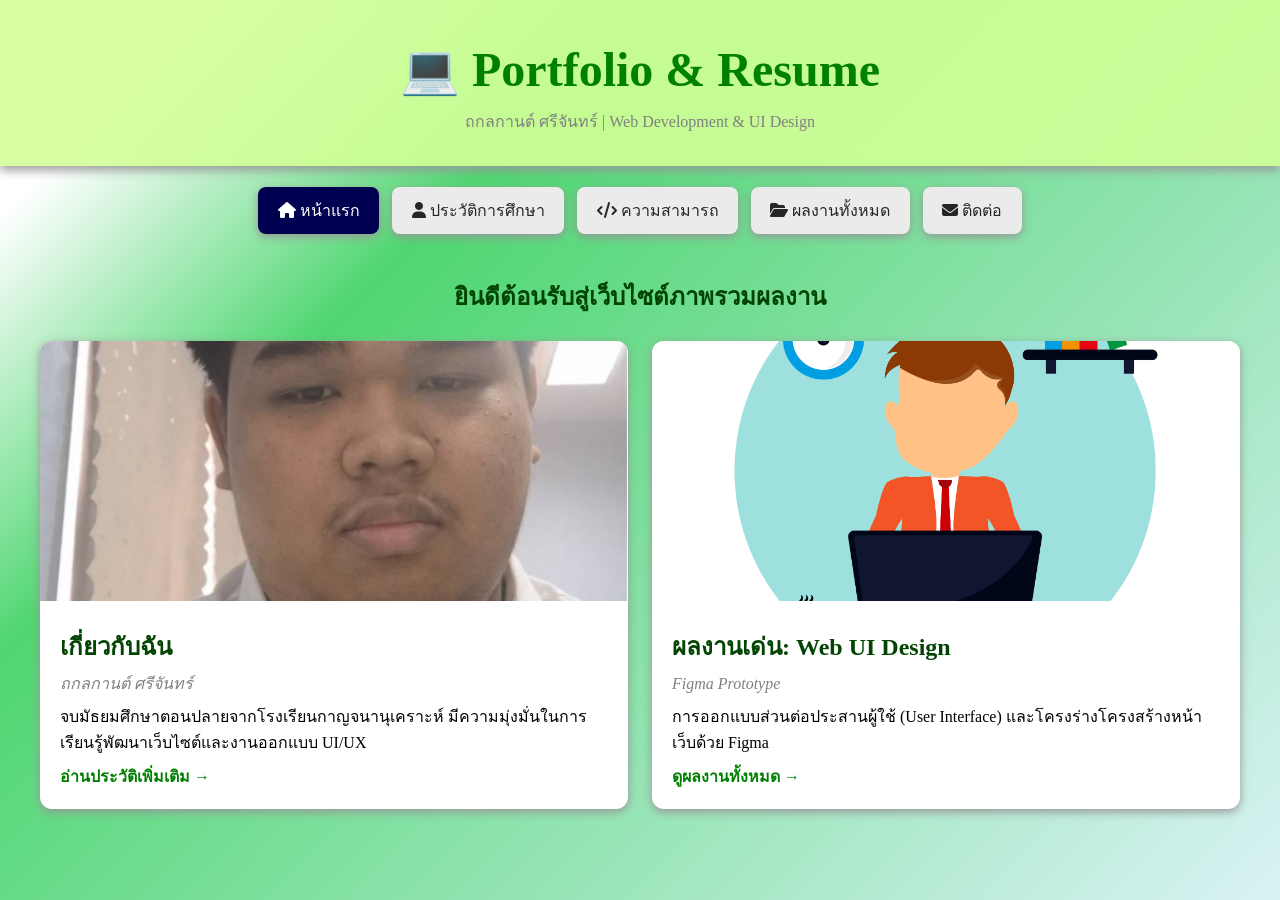
<file: index.html>
<!DOCTYPE html>
<html lang="th">
<head>
    <meta charset="UTF-8">
    <meta name="viewport" content="width=device-width, initial-scale=1.0">
    <title>หน้าแรก - แฟ้มสะสมผลงาน ถกลกานต์ ศรีจันทร์</title>
    <link rel="stylesheet" href="css/style.css">
    <link rel="stylesheet" href="https://cdnjs.cloudflare.com/ajax/libs/font-awesome/6.7.2/css/all.min.css">
</head>
<body class="theme-index">

    <header class="header">
        <div class="header-content">
            <h1 class="header-title">💻 Portfolio & Resume</h1>
            <p class="header-subtitle">ถกลกานต์ ศรีจันทร์ | Web Development & UI Design</p>
        </div>
    </header>

    <nav>
        <a href="index.html" class="active"><i class="fa-solid fa-house"></i> หน้าแรก</a>
        <a href="profile.html"><i class="fa-solid fa-user"></i> ประวัติการศึกษา</a>
        <a href="skills.html"><i class="fa-solid fa-code"></i> ความสามารถ</a>
        <a href="projects.html"><i class="fa-solid fa-folder-open"></i> ผลงานทั้งหมด</a>
        <a href="contact.html"><i class="fa-solid fa-envelope"></i> ติดต่อ</a>
    </nav>

    <main class="container">
        <h2 class="page-title">ยินดีต้อนรับสู่เว็บไซต์ภาพรวมผลงาน</h2>

        <div class="Portfo-grid">
            <!-- ส่วนเกี่ยวกับฉัน -->
            <article class="Portfo-card">
                <img src="Image/ถกลกานต์.png" alt="ถกลกานต์ ศรีจันทร์">
                <div class="Portfo-content">
                    <h2>เกี่ยวกับฉัน</h2>
                    <p class="breed">ถกลกานต์ ศรีจันทร์</p>
                    <p>จบมัธยมศึกษาตอนปลายจากโรงเรียนกาญจนานุเคราะห์ มีความมุ่งมั่นในการเรียนรู้พัฒนาเว็บไซต์และงานออกแบบ UI/UX</p>
                    <p><a href="profile.html">อ่านประวัติเพิ่มเติม &rarr;</a></p>
                </div>
            </article>

            <!-- ส่วนผลงานเด่น -->
            <article class="Portfo-card">
                <img src="Image/profile.png" alt="Web UI Design">
                <div class="Portfo-content">
                    <h2>ผลงานเด่น: Web UI Design</h2>
                    <p class="breed">Figma Prototype</p>
                    <p>การออกแบบส่วนต่อประสานผู้ใช้ (User Interface) และโครงร่างโครงสร้างหน้าเว็บด้วย Figma</p>
                    <p><a href="projects.html">ดูผลงานทั้งหมด &rarr;</a></p>
                </div>
            </article>
        </div>
    </main>
</file>
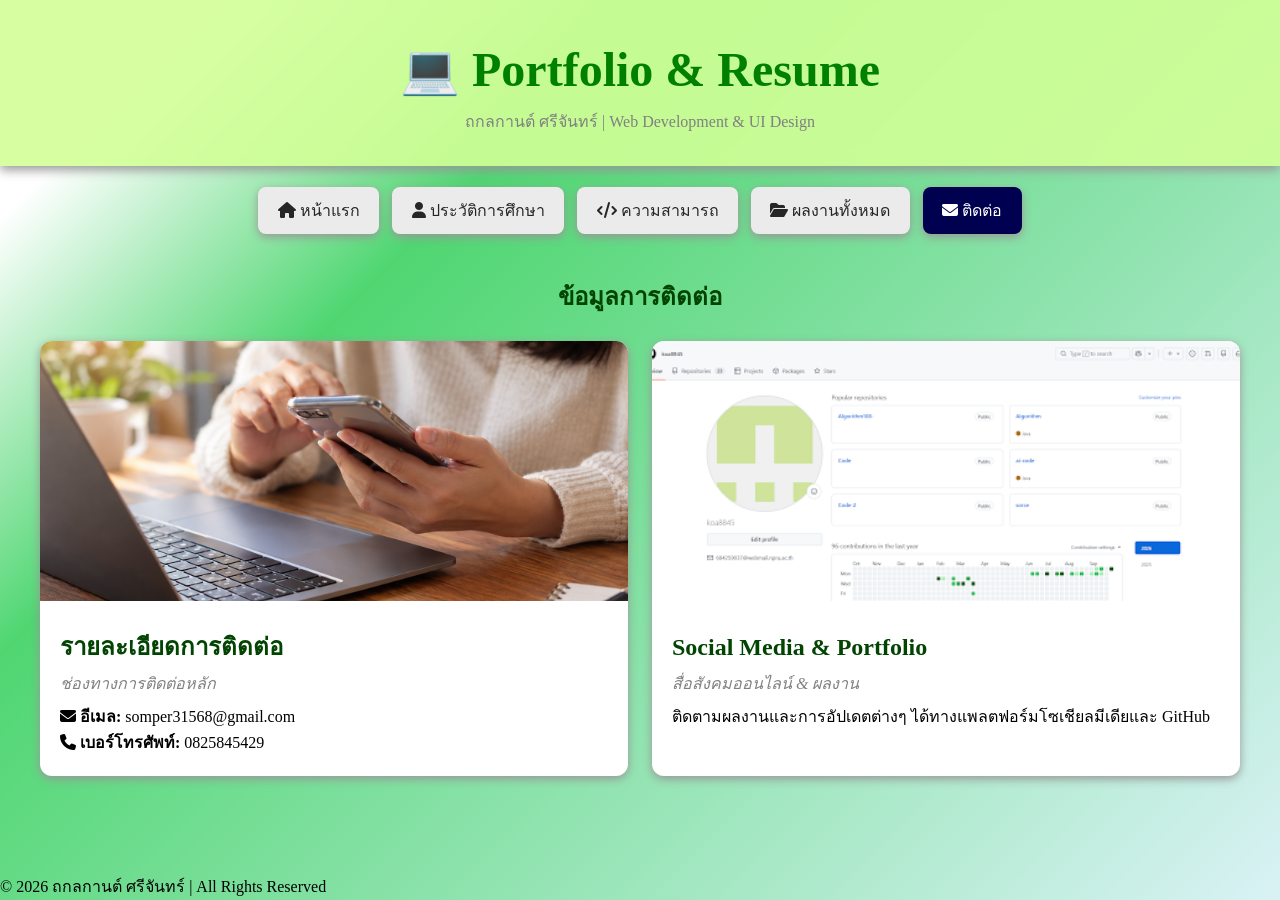
<file: contact.html>
<!DOCTYPE html>
<html lang="th">
<head>
    <meta charset="UTF-8">
    <meta name="viewport" content="width=device-width, initial-scale=1.0">
    <title>ติดต่อ - แฟ้มสะสมผลงาน ถกลกานต์ ศรีจันทร์</title>
    <link rel="stylesheet" href="css/style.css">
    <link rel="stylesheet" href="https://cdnjs.cloudflare.com/ajax/libs/font-awesome/6.7.2/css/all.min.css">
</head>
<body class="theme-contact">

    <header class="header">
        <div class="header-content">
            <h1 class="header-title">💻 Portfolio & Resume</h1>
            <p class="header-subtitle">ถกลกานต์ ศรีจันทร์ | Web Development & UI Design</p>
        </div>
    </header>

    <nav>
        <a href="index.html"><i class="fa-solid fa-house"></i> หน้าแรก</a>
        <a href="profile.html"><i class="fa-solid fa-user"></i> ประวัติการศึกษา</a>
        <a href="skills.html"><i class="fa-solid fa-code"></i> ความสามารถ</a>
        <a href="projects.html"><i class="fa-solid fa-folder-open"></i> ผลงานทั้งหมด</a>
        <a href="contact.html" class="active"><i class="fa-solid fa-envelope"></i> ติดต่อ</a>
    </nav>

    <main class="container">
        <h2 class="page-title">ข้อมูลการติดต่อ</h2>

        <div class="Portfo-grid">
            <!-- การ์ดซ้าย: รายละเอียดการติดต่อ -->
            <article class="Portfo-card">
                <img src="Image/phone.png" alt="รายละเอียดการติดต่อ">
                <div class="Portfo-content">
                    <h2>รายละเอียดการติดต่อ</h2>
                    <p class="breed">ช่องทางการติดต่อหลัก</p>
                    <p><i class="fa-solid fa-envelope"></i> <strong>อีเมล:</strong> somper31568@gmail.com</p>
                    <p><i class="fa-solid fa-phone"></i> <strong>เบอร์โทรศัพท์:</strong> 0825845429</p>
                </div>
            </article>

            <!-- การ์ดขวา: Social Media & Portfolio -->
            <article class="Portfo-card">
                <img src="Image/Social Media & Portfolio.png" alt="Social Media & Portfolio">
                <div class="Portfo-content">
                    <h2>Social Media & Portfolio</h2>
                    <p class="breed">สื่อสังคมออนไลน์ & ผลงาน</p>
                    <p>ติดตามผลงานและการอัปเดตต่างๆ ได้ทางแพลตฟอร์มโซเชียลมีเดียและ GitHub</p>
                </div>
            </article>
        </div>
    </main>

    <footer>
        <p>&copy; 2026 ถกลกานต์ ศรีจันทร์ | All Rights Reserved</p>
    </footer>

</body>
</html>
</file>
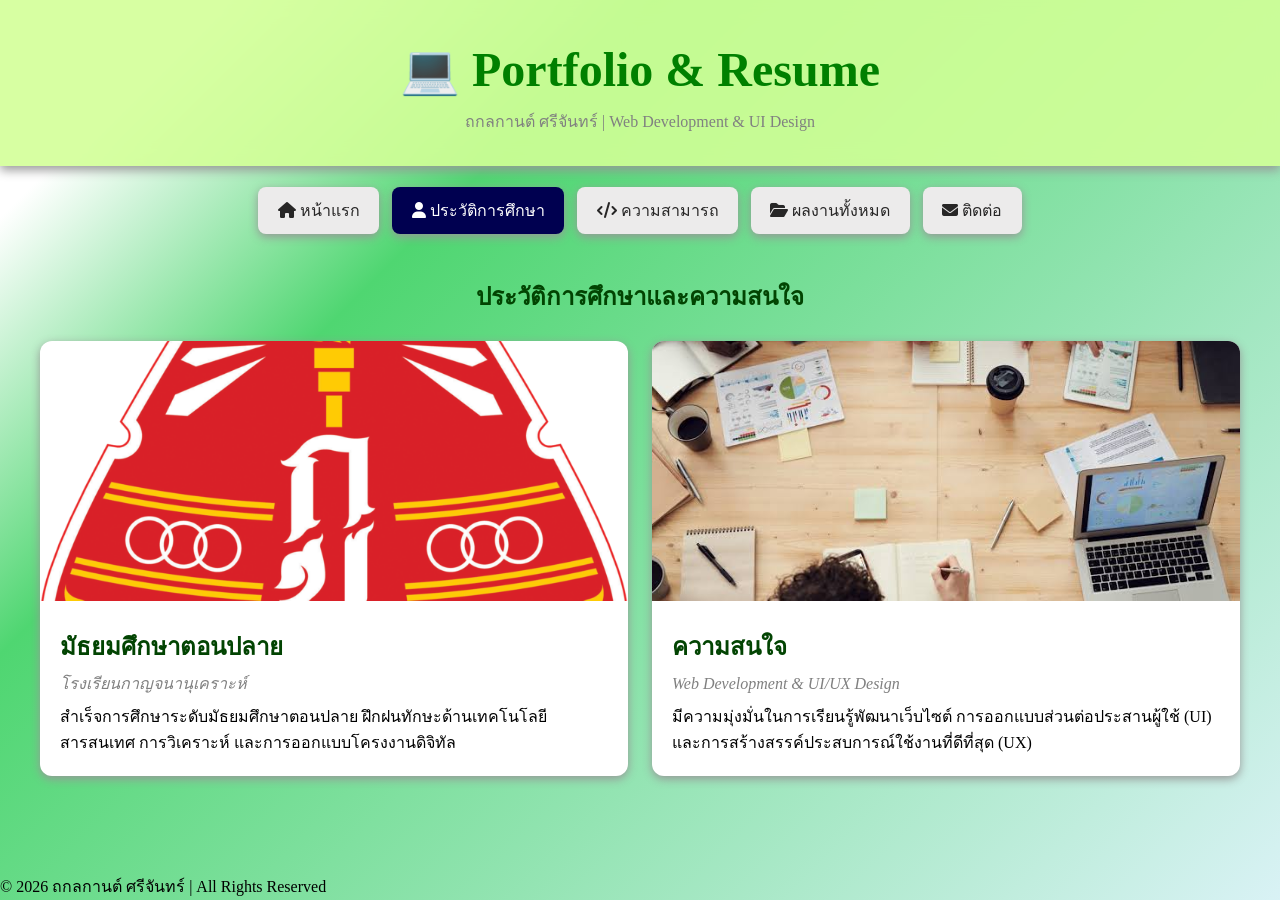
<file: profile.html>
<!DOCTYPE html>
<html lang="th">
<head>
    <meta charset="UTF-8">
    <meta name="viewport" content="width=device-width, initial-scale=1.0">
    <title>ประวัติการศึกษา - แฟ้มสะสมผลงาน ถกลกานต์ ศรีจันทร์</title>
    <link rel="stylesheet" href="css/style.css">
    <link rel="stylesheet" href="https://cdnjs.cloudflare.com/ajax/libs/font-awesome/6.7.2/css/all.min.css">
</head>
<body class="theme-profile">

    <header class="header">
        <div class="header-content">
            <h1 class="header-title">💻 Portfolio & Resume</h1>
            <p class="header-subtitle">ถกลกานต์ ศรีจันทร์ | Web Development & UI Design</p>
        </div>
    </header>

    <nav>
        <a href="index.html"><i class="fa-solid fa-house"></i> หน้าแรก</a>
        <a href="profile.html" class="active"><i class="fa-solid fa-user"></i> ประวัติการศึกษา</a>
        <a href="skills.html"><i class="fa-solid fa-code"></i> ความสามารถ</a>
        <a href="projects.html"><i class="fa-solid fa-folder-open"></i> ผลงานทั้งหมด</a>
        <a href="contact.html"><i class="fa-solid fa-envelope"></i> ติดต่อ</a>
    </nav>

    <main class="container">
        <h2 class="page-title">ประวัติการศึกษาและความสนใจ</h2>

        <div class="Portfo-grid">
            <!-- ส่วนมัธยมศึกษาตอนปลาย -->
            <article class="Portfo-card">
                <img src="Image/KN.png" alt="โรงเรียนกาญจนานุเคราะห์">
                <div class="Portfo-content">
                    <h2>มัธยมศึกษาตอนปลาย</h2>
                    <p class="breed">โรงเรียนกาญจนานุเคราะห์</p>
                    <p>สำเร็จการศึกษาระดับมัธยมศึกษาตอนปลาย ฝึกฝนทักษะด้านเทคโนโลยีสารสนเทศ การวิเคราะห์ และการออกแบบโครงงานดิจิทัล</p>
                </div>
            </article>

            <!-- ส่วนความสนใจและความมุ่งมั่น -->
            <article class="Portfo-card">
                <img src="Image/images.jpg" alt="ความสนใจและความมุ่งมั่น">
                <div class="Portfo-content">
                    <h2>ความสนใจ</h2>
                    <p class="breed">Web Development & UI/UX Design</p>
                    <p>มีความมุ่งมั่นในการเรียนรู้พัฒนาเว็บไซต์ การออกแบบส่วนต่อประสานผู้ใช้ (UI) และการสร้างสรรค์ประสบการณ์ใช้งานที่ดีที่สุด (UX)</p>
                </div>
            </article>
        </div>
    </main>

    <footer>
        <p>&copy; 2026 ถกลกานต์ ศรีจันทร์ | All Rights Reserved</p>
    </footer>

</body>
</html>
</file>
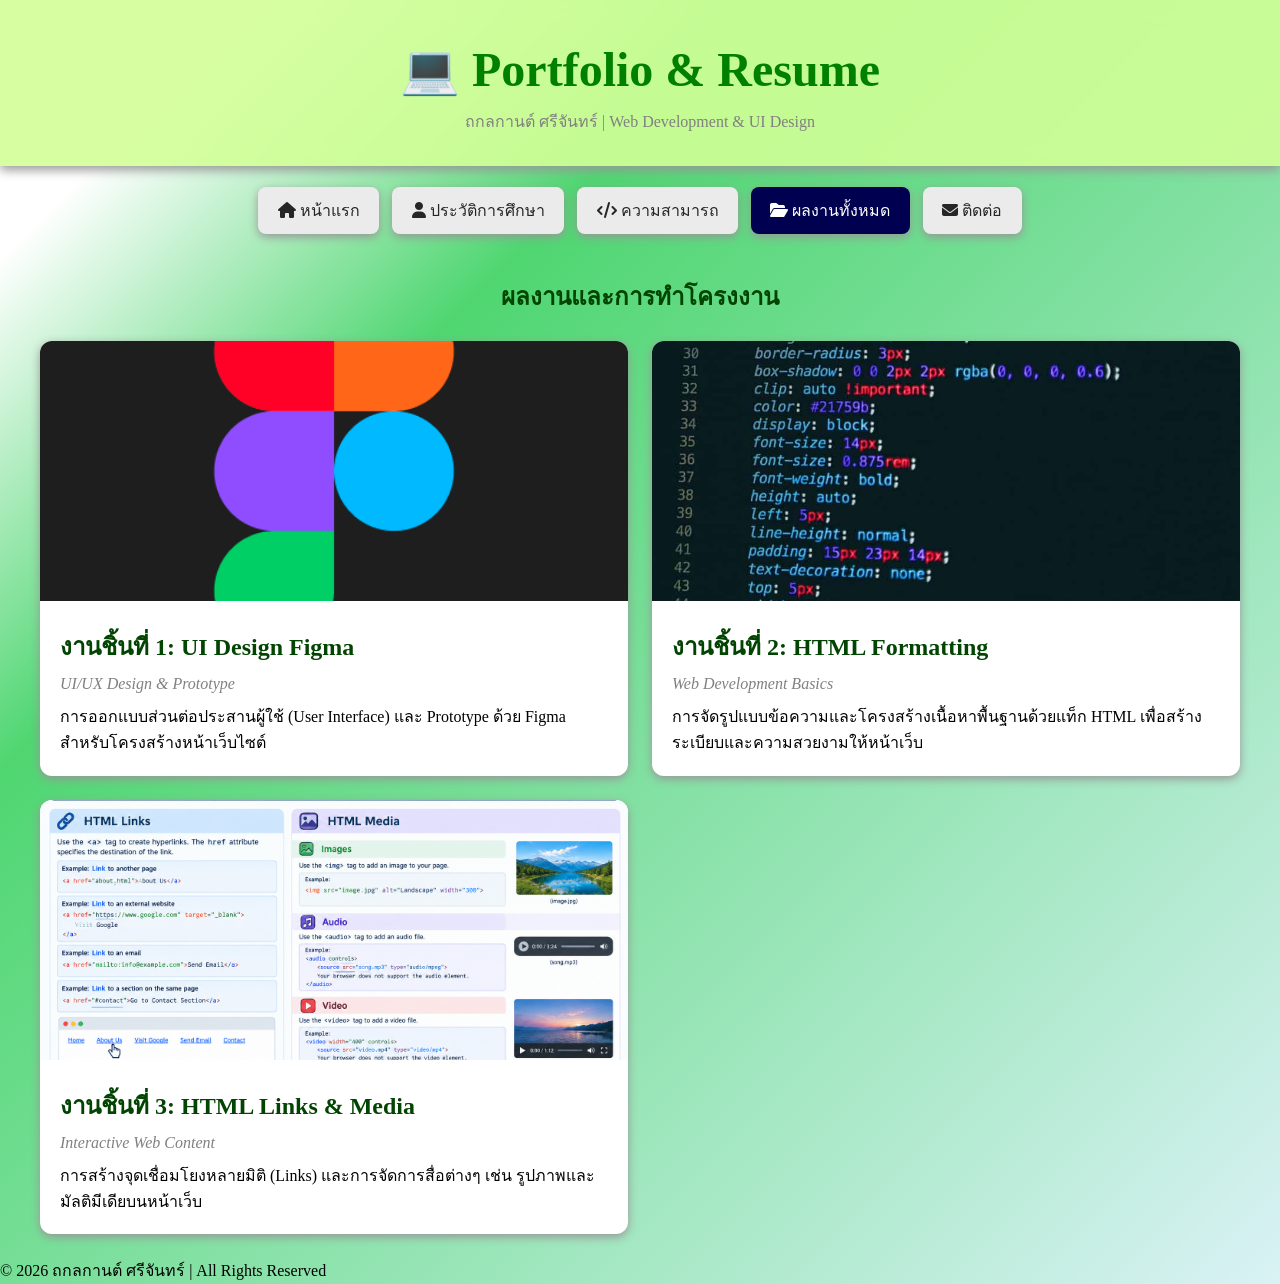
<file: projects.html>
<!DOCTYPE html>
<html lang="th">
<head>
    <meta charset="UTF-8">
    <meta name="viewport" content="width=device-width, initial-scale=1.0">
    <title>ผลงานทั้งหมด - แฟ้มสะสมผลงาน ถกลกานต์ ศรีจันทร์</title>
    <link rel="stylesheet" href="css/style.css">
    <link rel="stylesheet" href="https://cdnjs.cloudflare.com/ajax/libs/font-awesome/6.7.2/css/all.min.css">
</head>
<body class="theme-projects">

    <header class="header">
        <div class="header-content">
            <h1 class="header-title">💻 Portfolio & Resume</h1>
            <p class="header-subtitle">ถกลกานต์ ศรีจันทร์ | Web Development & UI Design</p>
        </div>
    </header>

    <nav>
        <a href="index.html"><i class="fa-solid fa-house"></i> หน้าแรก</a>
        <a href="profile.html"><i class="fa-solid fa-user"></i> ประวัติการศึกษา</a>
        <a href="skills.html"><i class="fa-solid fa-code"></i> ความสามารถ</a>
        <a href="projects.html" class="active"><i class="fa-solid fa-folder-open"></i> ผลงานทั้งหมด</a>
        <a href="contact.html"><i class="fa-solid fa-envelope"></i> ติดต่อ</a>
    </nav>

    <main class="container">
        <h2 class="page-title">ผลงานและการทำโครงงาน</h2>

        <div class="Portfo-grid">
            <!-- งานชิ้นที่ 1: UI Design Figma -->
            <article class="Portfo-card">
                <img src="Image/Figma.png" alt="UI Design Figma">
                <div class="Portfo-content">
                    <h2>งานชิ้นที่ 1: UI Design Figma</h2>
                    <p class="breed">UI/UX Design & Prototype</p>
                    <p>การออกแบบส่วนต่อประสานผู้ใช้ (User Interface) และ Prototype ด้วย Figma สำหรับโครงสร้างหน้าเว็บไซต์</p>
                </div>
            </article>

            <!-- งานชิ้นที่ 2: HTML Formatting -->
            <article class="Portfo-card">
                <img src="Image/HTML Formatting.jpg" alt="HTML Formatting">
                <div class="Portfo-content">
                    <h2>งานชิ้นที่ 2: HTML Formatting</h2>
                    <p class="breed">Web Development Basics</p>
                    <p>การจัดรูปแบบข้อความและโครงสร้างเนื้อหาพื้นฐานด้วยแท็ก HTML เพื่อสร้างระเบียบและความสวยงามให้หน้าเว็บ</p>
                </div>
            </article>

            <!-- งานชิ้นที่ 3: HTML Links & Media  -->
            <article class="Portfo-card">
                <img src="Image/HTML Links & Media.png" alt="HTML Links & Media">
                <div class="Portfo-content">
                    <h2>งานชิ้นที่ 3: HTML Links & Media</h2>
                    <p class="breed">Interactive Web Content</p>
                    <p>การสร้างจุดเชื่อมโยงหลายมิติ (Links) และการจัดการสื่อต่างๆ เช่น รูปภาพและมัลติมีเดียบนหน้าเว็บ</p>
                </div>
            </article>
        </div>
    </main>

    <footer>
        <p>&copy; 2026 ถกลกานต์ ศรีจันทร์ | All Rights Reserved</p>
    </footer>

</body>
</html>
</file>
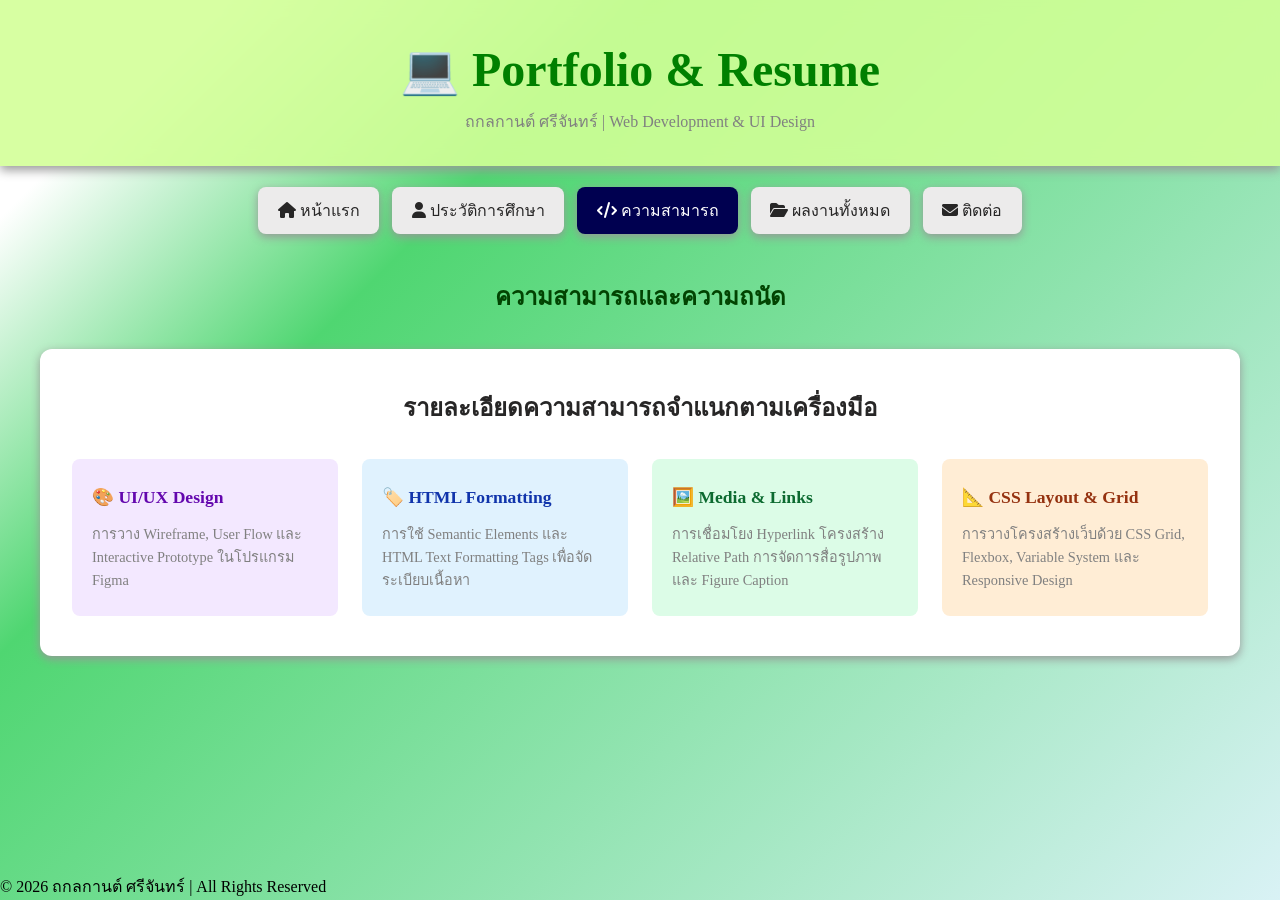
<file: skills.html>
<!DOCTYPE html>
<html lang="th">
<head>
    <meta charset="UTF-8">
    <meta name="viewport" content="width=device-width, initial-scale=1.0">
    <title>ความสามารถ - แฟ้มสะสมผลงาน ถกลกานต์ ศรีจันทร์</title>
    <!-- เชื่อมโยงไปยังไฟล์ CSS และ Font Awesome -->
    <link rel="stylesheet" href="css/style.css">
    <link rel="stylesheet" href="https://cdnjs.cloudflare.com/ajax/libs/font-awesome/6.7.2/css/all.min.css">
</head>
<body class="theme-skills">

    <header class="header">
        <div class="header-content">
            <h1 class="header-title">💻 Portfolio & Resume</h1>
            <p class="header-subtitle">ถกลกานต์ ศรีจันทร์ | Web Development & UI Design</p>
        </div>
    </header>

    <nav>
        <a href="index.html"><i class="fa-solid fa-house"></i> หน้าแรก</a>
        <a href="profile.html"><i class="fa-solid fa-user"></i> ประวัติการศึกษา</a>
        <a href="skills.html" class="active"><i class="fa-solid fa-code"></i> ความสามารถ</a>
        <a href="projects.html"><i class="fa-solid fa-folder-open"></i> ผลงานทั้งหมด</a>
        <a href="contact.html"><i class="fa-solid fa-envelope"></i> ติดต่อ</a>
    </nav>

    <main class="container">
        <h2 class="page-title">ความสามารถและความถนัด</h2>

        <section class="info-section">
            <h2 class="info-title">รายละเอียดความสามารถจำแนกตามเครื่องมือ</h2>
            <div class="info-grid">
                <article class="info-card info-purple">
                    <h3>🎨 UI/UX Design</h3>
                    <p>การวาง Wireframe, User Flow และ Interactive Prototype ในโปรแกรม Figma</p>
                </article>
                <article class="info-card info-blue">
                    <h3>🏷️ HTML Formatting</h3>
                    <p>การใช้ Semantic Elements และ HTML Text Formatting Tags เพื่อจัดระเบียบเนื้อหา</p>
                </article>
                <article class="info-card info-green">
                    <h3>🖼️ Media & Links</h3>
                    <p>การเชื่อมโยง Hyperlink โครงสร้าง Relative Path การจัดการสื่อรูปภาพ และ Figure Caption</p>
                </article>
                <article class="info-card info-orange">
                    <h3>📐 CSS Layout & Grid</h3>
                    <p>การวางโครงสร้างเว็บด้วย CSS Grid, Flexbox, Variable System และ Responsive Design</p>
                </article>
            </div>
        </section>
    </main>

    <footer>
        <p>&copy; 2026 ถกลกานต์ ศรีจันทร์ | All Rights Reserved</p>
    </footer>

</body>
</html>
</file>
<file: css/style.css>
* {
  box-sizing: border-box;
  margin: 0;
  padding: 0;
}

:root {
  /* สีหลักเว็บไซต์ */
  --primary-color: green;
  --primary-dark-color: rgb(2, 68, 2);
  --seconary-color: rgb(0, 0, 80);

  /* สีข้อความ */
  --sub-text-color: grey;
  --nav-text-color: rgb(39, 38, 38);
  --light-text-color: white;

  /* สีพื้นหลัง */
  --header-bg-color: rgb(235, 255, 217);
  --light-bg-color: white;
  --footer-bg-color: rgb(0, 107, 0);

  /* สีเงา */
  --header-shadow: 0 4px 10px rgb(151, 151, 151);
  --card-shadow: 0 3px 10px rgb(151, 151, 151);
}

html {
  scroll-behavior: smooth;
}

body {
  font-family: "Kanit", "Sarabun", "Times New Roman", Times, serif;
  line-height: 1.6;
  background: linear-gradient(
    135deg,
    white 10%,
    rgb(79, 214, 113) 30%,
    rgb(217, 242, 245) 100%
  );
  min-height: 100vh;
  display: flex;
  flex-direction: column;
}

.container {
  max-width: 1200px;
  margin: 0 auto;
  padding-horizontal: 16px;
  width: 100%;
}

/* Header */
.header {
  background-color: rgba(210, 255, 151, 0.89);
  box-shadow: var(--header-shadow);
  position: sticky;
  top: 0;
  z-index: 100;
  backdrop-filter: blur(10px);
}

.header-content {
  text-align: center;
  padding-block: 32px;
}

.header-title {
  color: var(--primary-color);
  font-size: clamp(32px, 5vw, 48px);
}

.header-subtitle {
  color: var(--sub-text-color);
}

/* Navbar */
nav {
  text-align: center;
  padding: 16px;
}

nav a {
  text-decoration: none;
  color: var(--nav-text-color);
  background: rgb(236, 235, 235);
  padding: 10.4px 19.2px;
  margin: 4.8px;
  border-radius: 8px;
  box-shadow: var(--card-shadow);
  display: inline-block;
  cursor: pointer;
  transition: transform 0.2s, box-shadow 0.3s, background-color 0.3s;
  user-select: none;
}

nav a:hover {
  transform: translateY(-5px);
  box-shadow: 0 6px 15px rgba(0, 0, 0, 0.2);
}

nav a.active {
  color: var(--light-text-color);
  background-color: var(--seconary-color);
}

/* Main Content */
main {
  flex: 1;
  padding-block: 24px;
}

.page-title {
  text-align: center;
  margin-bottom: 24px;
  color: var(--primary-dark-color);
}

.Portfo-grid {
  display: grid;
  grid-template-columns: repeat(2, 1fr);
  gap: 24px;
}

.Portfo-card {
  background-color: var(--light-bg-color);
  box-shadow: var(--card-shadow);
  border-radius: 12px;
  overflow: hidden;
  transition: transform 0.25s, box-shadow 0.25s;
}

.Portfo-card:hover {
  transform: translateY(-5px);
  box-shadow: 0 8px 20px rgba(0, 0, 0, 0.15);
}

.Portfo-card img {
  height: 260px;
  width: 100%;
  object-fit: cover;
}

.Portfo-content {
  padding: 20px;
}

.Portfo-card h2 {
  color: var(--primary-dark-color);
  margin-bottom: 4px;
}

.breed {
  color: var(--sub-text-color);
  font-style: italic;
  margin-bottom: 8px;
}

.Portfo-content a {
  display: inline-block;
  margin-top: 8px;
  color: var(--primary-color);
  font-weight: bold;
  text-decoration: none;
}

.Portfo-content a:hover {
  text-decoration: underline;
}

/* Info Section (คำแนะนำ) */
.info-section {
  background-color: var(--light-bg-color);
  box-shadow: var(--card-shadow);
  border-radius: 12px;
  padding: 40px 32px;
  margin-top: 32px;
}

.info-title {
  text-align: center;
  margin-bottom: 32px;
  color: var(--nav-text-color);
}

.info-grid {
  display: grid;
  grid-template-columns: repeat(4, 1fr);
  gap: 24px;
}

.info-card {
  padding: 24px 20px;
  border-radius: 8px;
}

.info-card h3 {
  font-size: 17.6px;
  margin-bottom: 12px;
}

.info-card p {
  font-size: 14.4px;
  color: var(--sub-text-color);
}

/* สีการ์ดคำแนะนำ */
.info-blue {
  background-color: #e0f2fe;
}
.info-blue h3 {
  color: #1034ab;
}

.info-purple {
  background-color: #f3e8ff;
}
.info-purple h3 {
  color: #6307ae;
}

.info-green {
  background-color: #dcfce7;
}
.info-green h3 {
  color: #0c6a30;
}

.info-orange {
  background-color: #ffedd5;
}
.info-orange h3 {
  color: #953210;
}

/* Footer */
footer {
  padding-block: 20
</file>
